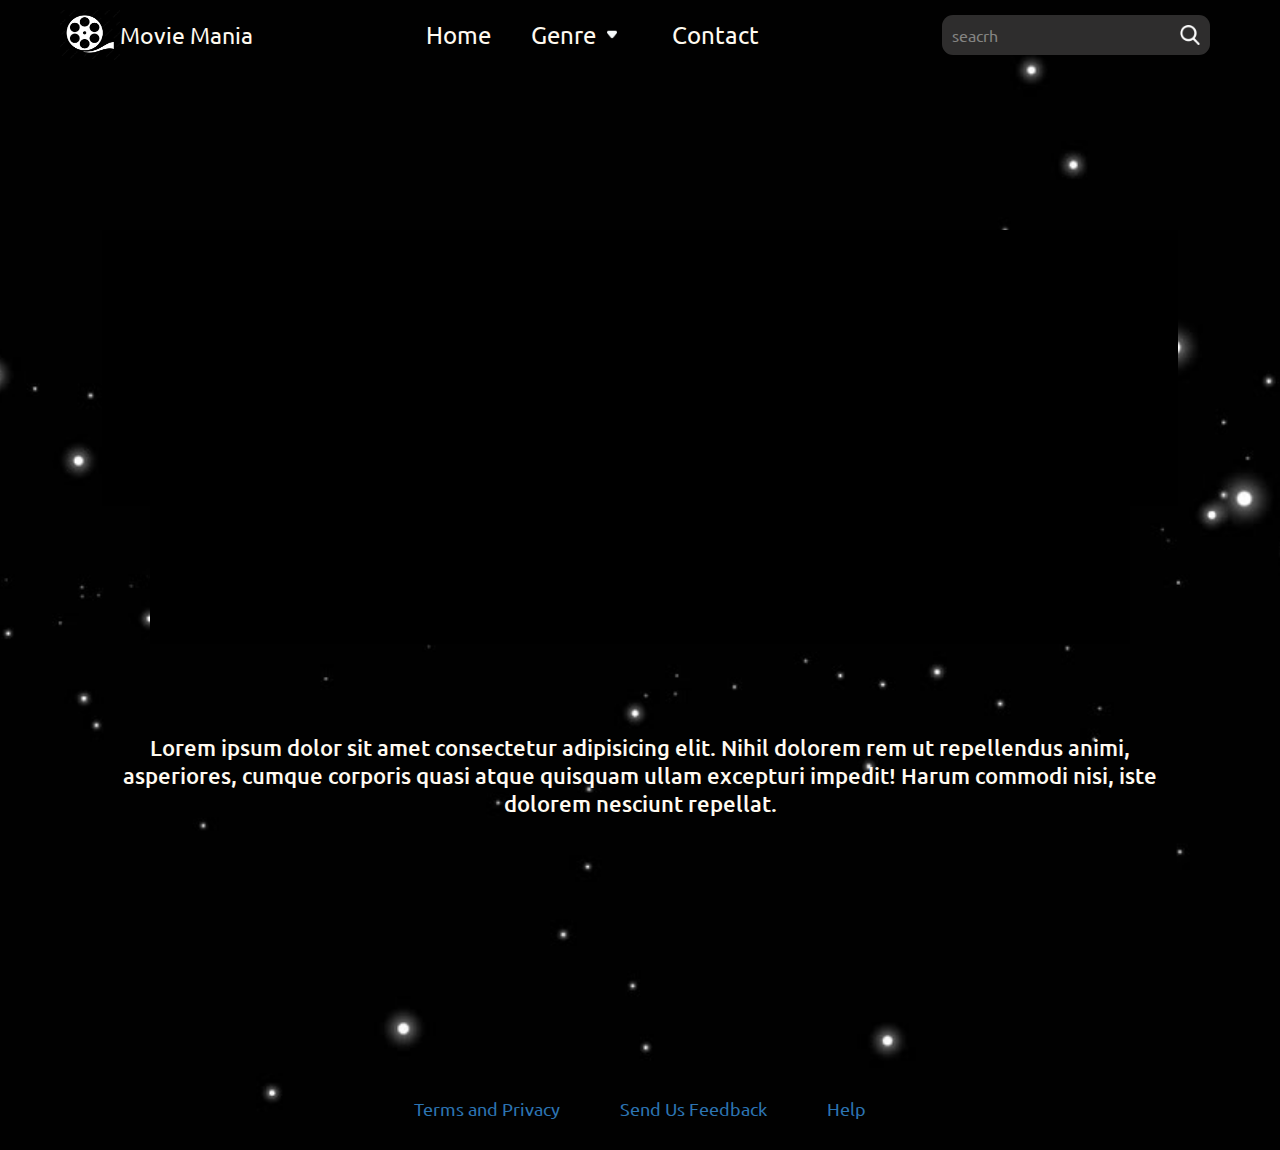
<file: index.html>
<!DOCTYPE html>
<html lang="en">
  <head>
    <meta charset="UTF-8" />
    <meta name="viewport" content="width=device-width, initial-scale=1.0" />
    <title>Movie Mania</title>
    <link rel="stylesheet" href="style.css" />
  </head>
  <body>
    <div class="page_container">
      <header>
        <div class="logo">
          <img
            src="./assest/logo.jpg"
            alt="Logo image"
            height="50"
            width="60"
          />
          <p>Movie Mania</p>
        </div>

        <nav class="navbar">
          <ul>
            <li><a href="./index.html">Home</a></li>
            <li>
              <a href="./genre.html"
                >Genre <img src="./assest/down-arrow.png" alt="+"
              /></a>
              <ul>
                <li><a href="./aaa.html">Action and Adventure</a></li>
                <li><a href="./comedy.html">Comedy</a></li>
                <li><a href="./documentary.html">Documentary</a></li>
                <li><a href="./horror.html">Horror</a></li>
              </ul>
            </li>
            <li><a href="./contact.html">Contact</a></li>
          </ul>
        </nav>

        <div class="search">
          <input type="text" placeholder="seacrh" name="seacrh" />
          <img src="./assest/search.png" alt="search_icon" />
        </div>
      </header>

      <!-- Main Section -->
      <section class="main">
        <div class="box">
          <div class="content">
            <h1>WHAT MOVIE SHOULD I<span></span></h1>
            <h1>WATCH TONIGHT?<span></span></h1>
            <p class="cont">
              Lorem ipsum dolor sit amet consectetur adipisicing elit. Nihil
              dolorem rem ut repellendus animi, asperiores, cumque corporis
              quasi atque quisquam ullam excepturi impedit! Harum commodi nisi,
              iste dolorem nesciunt repellat.
            </p>
          </div>
        </div>
      </section>

      <!-- Footer -->
      <footer>
        <div class="contain">
          <a href="#"><span>Terms and Privacy</span></a>
          <a href="#"><span>Send Us Feedback</span></a>
          <a href="./contact.html"><span>Help</span></a>
        </div>
      </footer>
    </div>
  </body>
</html>
</file>
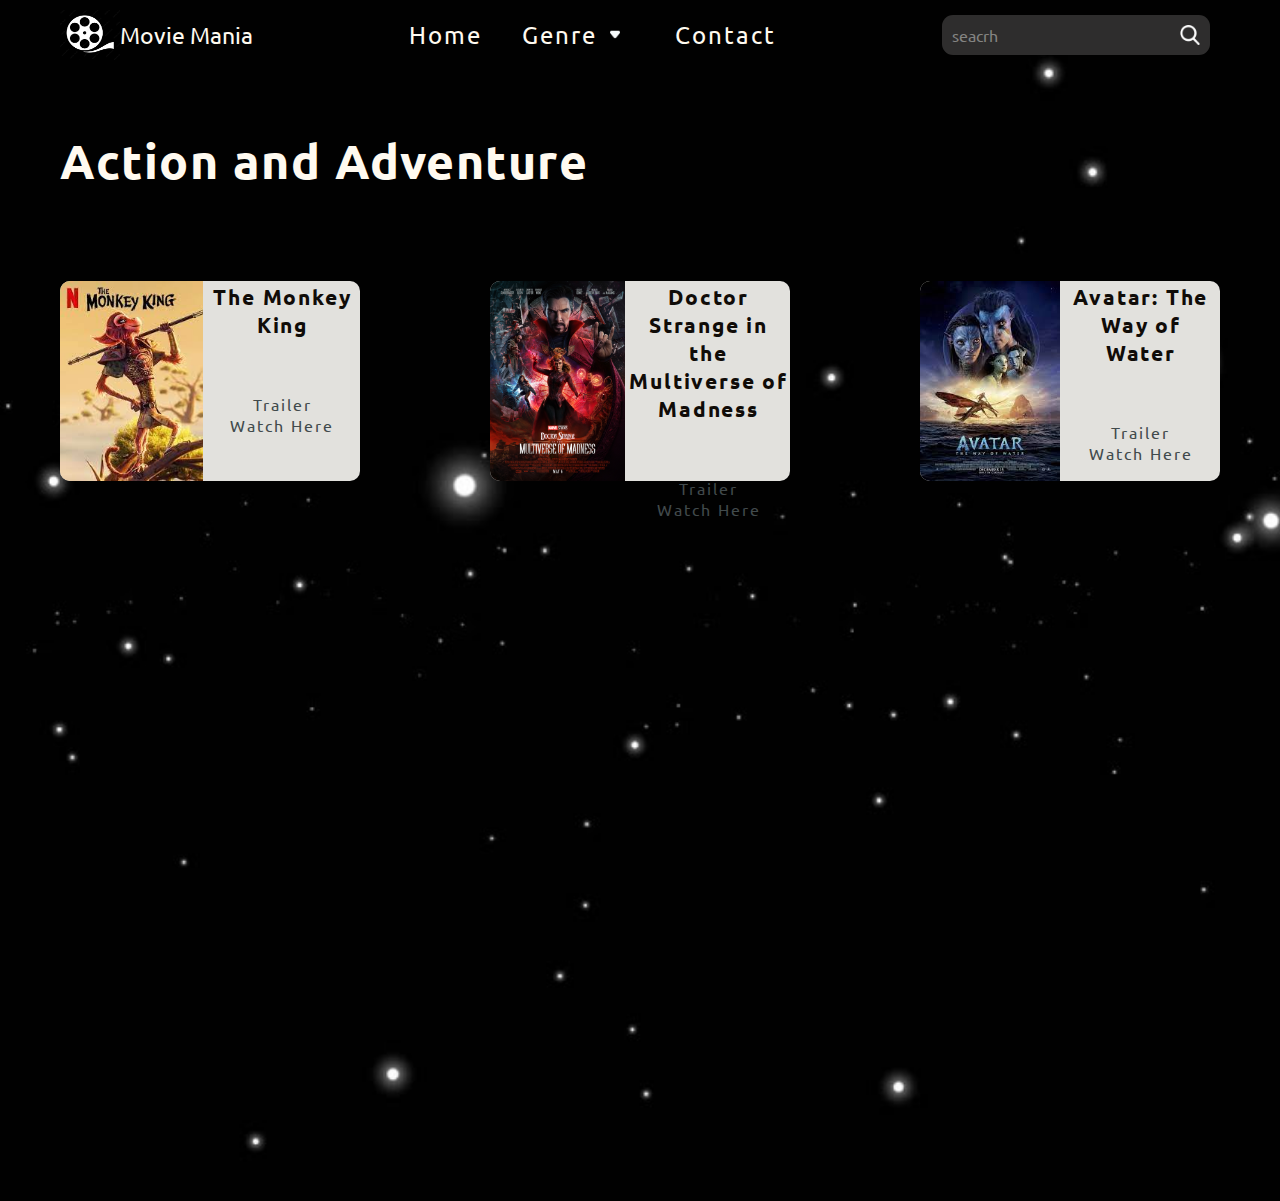
<file: aaa.html>
<!DOCTYPE html>
<html lang="en">
<head>
    <meta charset="UTF-8">
    <meta name="viewport" content="width=device-width, initial-scale=1.0">
    <title>Movie Mania</title>
    <link rel="stylesheet" href="./style.css">
    <link rel="stylesheet" href="./style2.css">
</head>
<body>


    <header>
        <div class="logo">
          <img src="./assest/logo.jpg" alt="Logo image" height="50" width="60" />
          <p>Movie Mania</p>
        </div>
  
        <nav class="navbar">
          <ul>
            <li><a href="./index.html">Home</a></li>
            <li>
              <a href="./genre.html"
                >Genre <img src="./assest/down-arrow.png" alt="+"
              /></a>
              <ul>
                <li><a href="./aaa.html">Action and Adventure</a></li>
                <li><a href="./comedy.html">Comedy</a></li>
                <li><a href="./comedy.html">Documentary</a></li>
                <li><a href="./horror.html">Horror</a></li>
              </ul>
            </li>
            <li><a href="./contact.html">Contact</a></li>
          </ul>
        </nav>
  
        <div class="search">
          <input type="text" placeholder="seacrh" name="seacrh" />
          <img src="./assest/search.png" alt="search_icon" />
        </div>
      </header>
      
      <div class="container">
        <div class="heading">
          <h2>Action and Adventure</h2>
        </div>

        <div class="box">
          <div class="card">
            <img src="./assest/monkey_king.jpeg" alt="movie poster" />
            <div class="card_content">
              <h3>The Monkey King</h3>
              <!-- <p>Charismatic Monkey and his magical fighting stick team up on an epic quest during which 
                      they must go head-to-head against gods, demons, dragons and the greatest enemy of all, Monkey's 
                      own ego.</p> -->

                <div class="link">
                  <a class="card_link" href="https://www.youtube.com/watch?v=-Ao79QJNE-s">Trailer</a>
                  <a class="card_link" href="https://www.netflix.com/in/title/80237245?source=35">Watch Here</a>
                </div>
            </div>
          </div>

          <div class="card">
            <img src="./assest/doctor_strange.jpg" alt="Movie Poster" />
            <div class="card_content">
              <h3>Doctor Strange in the Multiverse of Madness</h3>
              <!-- <p>Doctor Strange teams up with a mysterious teenage girl from his dreams who can travel 
                      across multiverses, to battle multiple threats, including other-universe versions of himself, 
                      which threaten to wipe out millions across the multiverse.</p> -->
  
              <div class="link">
                <a
                  class="card_link"
                  href="https://www.youtube.com/watch?v=aWzlQ2N6qqg"
                  >Trailer</a
                >
                <a
                  class="card_link"
                  href="https://www.google.com/search?sa=X&sca_esv=593131414&rlz=1C1CHBF_enIN1028IN1028&cs=0&biw=1536&bih=695&sxsrf=AM9HkKlQXHENAzs0E5aW1HaDLe84BmAO6Q:1703268941133&q=Doctor+Strange+in+the+Multiverse+of+Madness&stick=[base64]&lei=TdKFZZvcB5meseMPrei08Aw"
                  >Watch Here</a
                >
              </div>
            </div>
          </div>

          <div class="card">
            <img src="./assest/avatar.jpeg" alt="" />
            <div class="card_content">
              <h3>Avatar: The Way of Water</h3>
              <!-- <p>Jake Sully and Ney'tiri have formed a family and are doing everything to stay together. 
                      However, they must leave their home and explore the regions of Pandora. When an ancient threat 
                      resurfaces, Jake must fight a difficult war against the humans.</p> -->
  
              <div class="link">
                <a
                  class="card_link"
                  href="https://www.youtube.com/watch?v=d9MyW72ELq0"
                  >Trailer</a
                >
                <a
                  class="card_link"
                  href="https://www.hotstar.com/in/paywall?content_id=1260142021&content_title=Avatar%3A+The+Way+of+Water&content_type=MOVIE&failed_pc_entitlement_context=%7B%22playback_list_platforms%22%3A%22web%22%2C%22tags%22%3A%22vip%2Cpaid%22%7D&failed_pc_entitlement_required=%5B%22tags%22%2C%22playback_list_platforms%22%5D&is_content_paid=true&utm_source=gwa"
                  >Watch Here</a
                >
              </div>
            </div>
          </div>
        </div>

      </div>
</body>
</html>
</file>
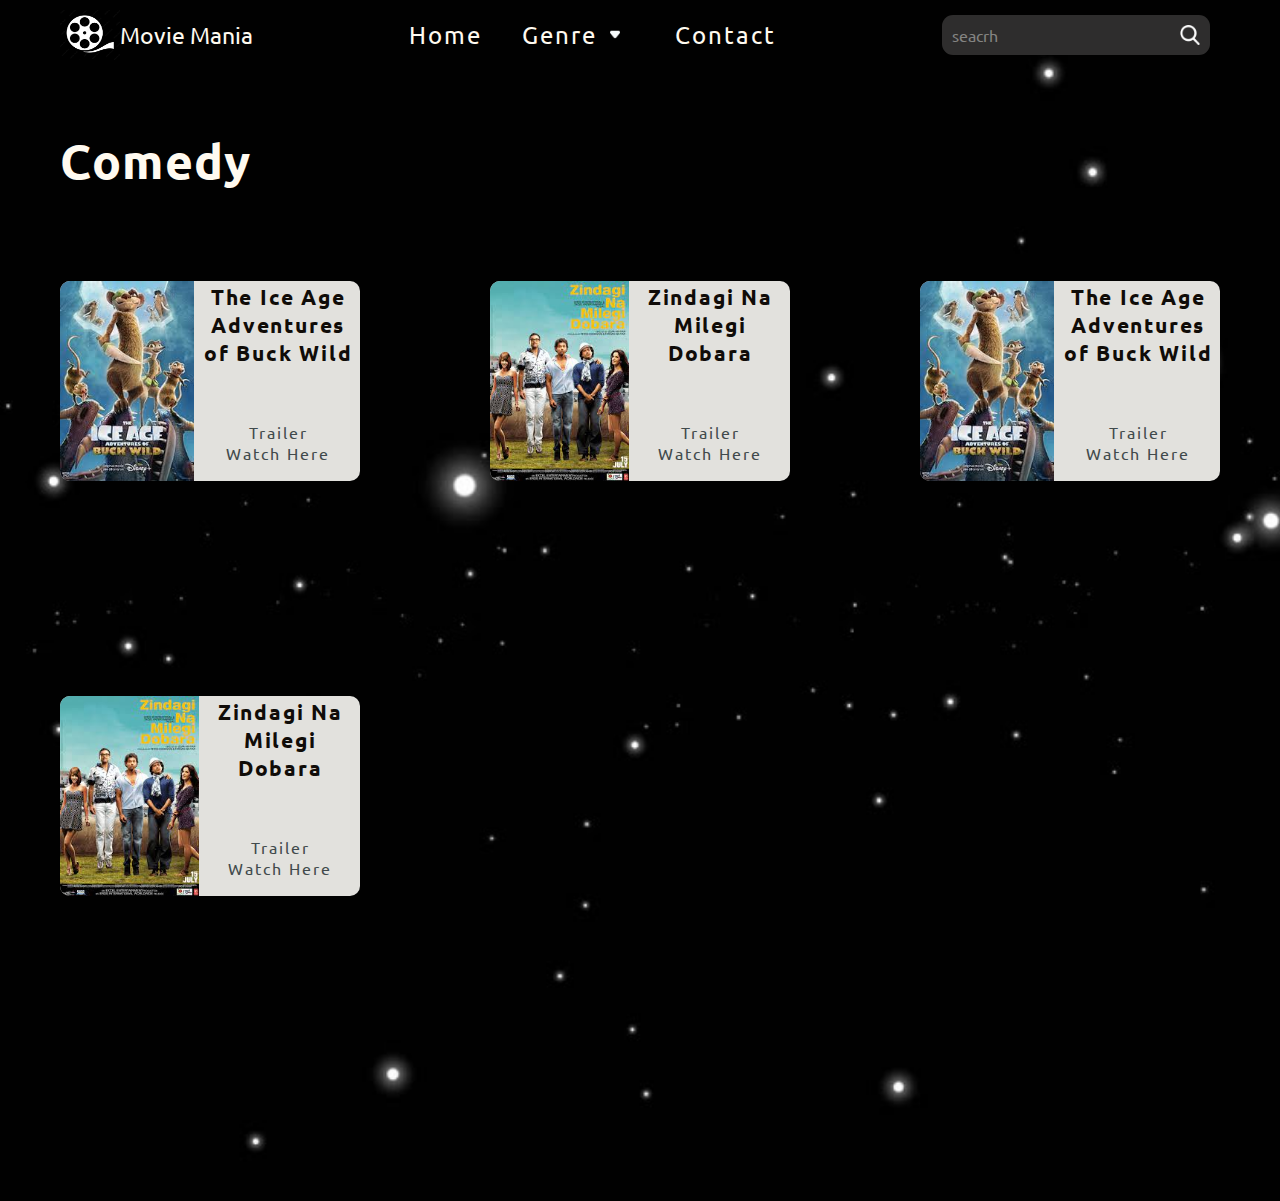
<file: comedy.html>
<!DOCTYPE html>
<html lang="en">
<head>
    <meta charset="UTF-8">
    <meta name="viewport" content="width=device-width, initial-scale=1.0">
    <title>Movie Mania</title>
    <link rel="stylesheet" href="./style.css">
    <link rel="stylesheet" href="./style2.css">
</head>
<body>
    <header>
        <div class="logo">
            <img src="./assest/logo.jpg" alt="Logo image" height="50" width="60">
            <p>Movie Mania</p>
        </div>

        <nav class="navbar">
            <ul>
                <li><a href="./index.html">Home</a></li>
                <li><a href="./genre.html">Genre <img src="./assest/down-arrow.png" alt="+"></a>
                    <ul>
                        <li><a href="./aaa.html">Action and Adventure</a></li>
                        <li><a href="./comedy.html">Comedy</a></li>
                        <li><a href="./documentary.html">Documentary</a></li>
                        <li><a href="./horror.html">Horror</a></li>
                    </ul>
                </li>
                <li><a href="./contact.html">Contact</a></li>
            </ul>
        </nav>

        <div class="search">
            <input type="text" placeholder="seacrh" name="seacrh">
            <img src="./assest/search.png" alt="search_icon">
        </div>
    </header>

    <!-- Main Section -->
    <div class="container">
        <div class="heading">
            <h2>Comedy</h2>
        </div>

        <div class="box">
            <div class="card">
                <img src="./assest/ice_age.jpeg" alt="movie poster">
                <div class="card_content">
                    <h3>The Ice Age Adventures of Buck Wild</h3>
                    <!-- <p>Buck, Crash, and Eddy try to keep the Lost World from being overtaken by dinosaurs, 
                    as they set out to find a place of their own.</p> -->

                    <div class="link">
                        <a class="card_link" href="https://www.youtube.com/watch?v=0U0L4uT0btQ">Trailer</a>
                        <a class="card_link" href="https://www.hotstar.com/in/paywall?content_id=1260080202&content_title=The+Ice+Age+Adventures+of+Buck+Wild&content_type=MOVIE&failed_pc_entitlement_context=%7B%22playback_list_platforms%22%3A%22web%22%2C%22tags%22%3A%22vip%2Cpaid%22%7D&failed_pc_entitlement_required=%5B%22tags%22%2C%22playback_list_platforms%22%5D&is_content_paid=true&utm_source=gwa">Watch Here</a>
                    </div>
                </div>
            </div>

            <div class="card">
                <img src="./assest/z.jpeg" alt="Movie Poster">
                <div class="card_content">
                    <h3>Zindagi Na Milegi Dobara</h3>
                    <!-- <p>The story about three old friends, Kabir, Arjun and Imraan, reuniting after many years for a bachelor party trip before Kabir 
                    gets married. The trip changes their perception about life with many unforgettable experiences 
                    which include Laila (Katrina Kaif) and a lot of self-realisation. Watch the thrilling experience 
                    which teaches a lot about life.</p> -->

                    <div class="link">   
                        <a class="card_link" href="https://www.youtube.com/watch?v=FJrpcDgC3zU">Trailer</a>
                        <a class="card_link" href="https://www.primevideo.com/detail/0TZV1UJ71TP46I86TZZ50HUJMW/ref=atv_br_def_r_br_c_hUhMb1smr_1_35">Watch Here</a>
                    </div>     
                </div>
            </div>

            <div class="card">
                <img src="./assest/ice_age.jpeg" alt="movie poster">
                <div class="card_content">
                    <h3>The Ice Age Adventures of Buck Wild</h3>
                    <!-- <p>Buck, Crash, and Eddy try to keep the Lost World from being overtaken by dinosaurs, 
                    as they set out to find a place of their own.</p> -->

                    <div class="link">
                        <a class="card_link" href="https://www.youtube.com/watch?v=0U0L4uT0btQ">Trailer</a>
                        <a class="card_link" href="https://www.hotstar.com/in/paywall?content_id=1260080202&content_title=The+Ice+Age+Adventures+of+Buck+Wild&content_type=MOVIE&failed_pc_entitlement_context=%7B%22playback_list_platforms%22%3A%22web%22%2C%22tags%22%3A%22vip%2Cpaid%22%7D&failed_pc_entitlement_required=%5B%22tags%22%2C%22playback_list_platforms%22%5D&is_content_paid=true&utm_source=gwa">Watch Here</a>
                    </div>
                </div>
            </div>

            <div class="card">
                <img src="./assest/z.jpeg" alt="Movie Poster">
                <div class="card_content">
                    <h3>Zindagi Na Milegi Dobara</h3>
                    <!-- <p>The story about three old friends, Kabir, Arjun and Imraan, reuniting after many years for a bachelor party trip before Kabir 
                    gets married. The trip changes their perception about life with many unforgettable experiences 
                    which include Laila (Katrina Kaif) and a lot of self-realisation. Watch the thrilling experience 
                    which teaches a lot about life.</p> -->

                    <div class="link">   
                        <a class="card_link" href="https://www.youtube.com/watch?v=FJrpcDgC3zU">Trailer</a>
                        <a class="card_link" href="https://www.primevideo.com/detail/0TZV1UJ71TP46I86TZZ50HUJMW/ref=atv_br_def_r_br_c_hUhMb1smr_1_35">Watch Here</a>
                    </div>     
                </div>
            </div>
        </div>
    </div>
</body>
</html>
</file>
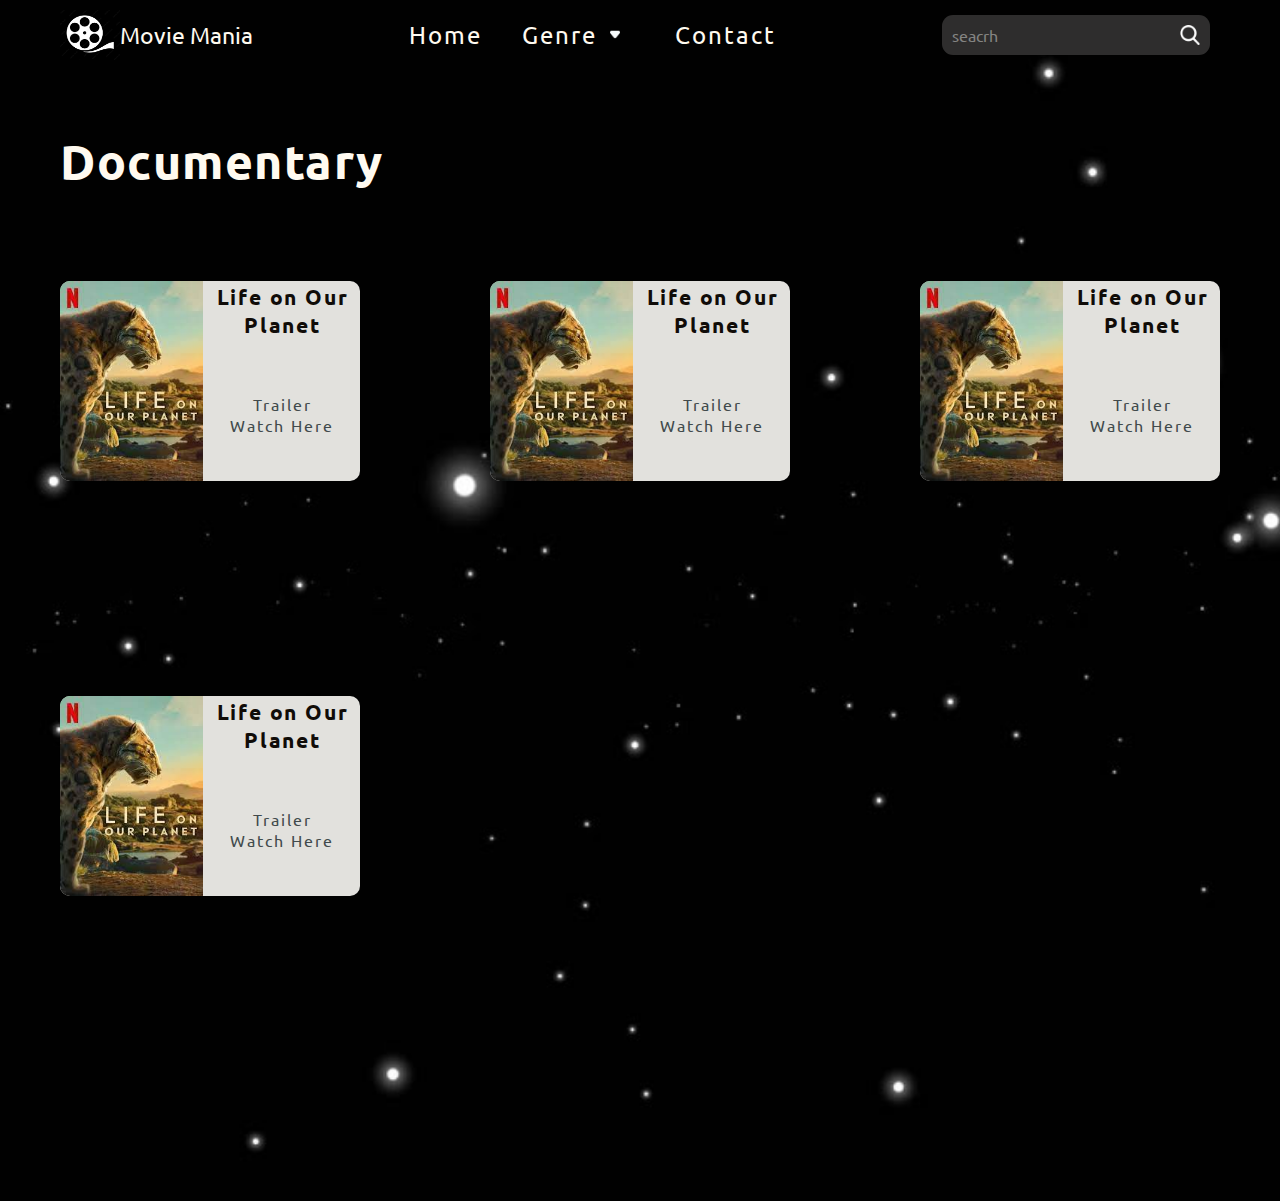
<file: documentary.html>
<!DOCTYPE html>
<html lang="en">
<head>
    <meta charset="UTF-8">
    <meta name="viewport" content="width=, initial-scale=1.0">
    <title>Movie Mania</title>
    <link rel="stylesheet" href="./style.css">
    <link rel="stylesheet" href="./style2.css">
</head>
<body>
    <header>
        <div class="logo">
          <img src="./assest/logo.jpg" alt="Logo image" height="50" width="60" />
          <p>Movie Mania</p>
        </div>
  
        <nav class="navbar">
          <ul>
            <li><a href="./index.html">Home</a></li>
            <li>
              <a href="./genre.html"
                >Genre <img src="./assest/down-arrow.png" alt="+"
              /></a>
              <ul>
                <li><a href="./aaa.html">Action and Adventure</a></li>
                <li><a href="./comedy.html">Comedy</a></li>
                <li><a href="./documentary.html">Documentary</a></li>
                <li><a href="./horror.html">Horror</a></li>
              </ul>
            </li>
            <li><a href="./contact.html">Contact</a></li>
          </ul>
        </nav>
  
        <div class="search">
          <input type="text" placeholder="seacrh" name="seacrh" />
          <img src="./assest/search.png" alt="search_icon" />
        </div>
    </header>
    
    <!-- Main Section -->
    <div class="container">
        <div class="heading">
          <h2>Documentary</h2>
        </div>
  
        <div class="box">
          <div class="card">
            <img src="./assest/life.jpeg" alt="movie poster" />
            <div class="card_content">
              <h3>Life on Our Planet</h3>
              <!-- <p>The story of life's epic, 4 billion-year journey on Earth, told through its ruling dynasties, 
                      its underdogs and the cataclysmic events that reshaped it.</p> -->
  
              <div class="link">
                <a
                  class="card_link"
                  href="https://www.youtube.com/watch?v=xy1v0pzMP4g"
                  >Trailer</a
                >
                <a
                  class="card_link"
                  href="https://www.netflix.com/in/title/80213846?source=35"
                  >Watch Here</a
                >
              </div>
            </div>
          </div>
  
          <div class="card">
            <img src="./assest/life.jpeg" alt="movie poster" />
            <div class="card_content">
              <h3>Life on Our Planet</h3>
              <!-- <p>The story of life's epic, 4 billion-year journey on Earth, told through its ruling dynasties, 
                      its underdogs and the cataclysmic events that reshaped it.</p> -->
  
              <div class="link">
                <a
                  class="card_link"
                  href="https://www.youtube.com/watch?v=xy1v0pzMP4g"
                  >Trailer</a
                >
                <a
                  class="card_link"
                  href="https://www.netflix.com/in/title/80213846?source=35"
                  >Watch Here</a
                >
              </div>
            </div>
          </div>
  
          <div class="card">
            <img src="./assest/life.jpeg" alt="movie poster" />
            <div class="card_content">
              <h3>Life on Our Planet</h3>
              <!-- <p>The story of life's epic, 4 billion-year journey on Earth, told through its ruling dynasties, 
                      its underdogs and the cataclysmic events that reshaped it.</p> -->
  
              <div class="link">
                <a
                  class="card_link"
                  href="https://www.youtube.com/watch?v=xy1v0pzMP4g"
                  >Trailer</a
                >
                <a
                  class="card_link"
                  href="https://www.netflix.com/in/title/80213846?source=35"
                  >Watch Here</a
                >
              </div>
            </div>
          </div>
  
          <div class="card">
            <img src="./assest/life.jpeg" alt="movie poster" />
            <div class="card_content">
              <h3>Life on Our Planet</h3>
              <!-- <p>The story of life's epic, 4 billion-year journey on Earth, told through its ruling dynasties, 
                      its underdogs and the cataclysmic events that reshaped it.</p> -->
  
              <div class="link">
                <a
                  class="card_link"
                  href="https://www.youtube.com/watch?v=xy1v0pzMP4g"
                  >Trailer</a
                >
                <a
                  class="card_link"
                  href="https://www.netflix.com/in/title/80213846?source=35"
                  >Watch Here</a
                >
              </div>
            </div>
          </div>
        </div>
      </div>
</body>
</html>
</file>
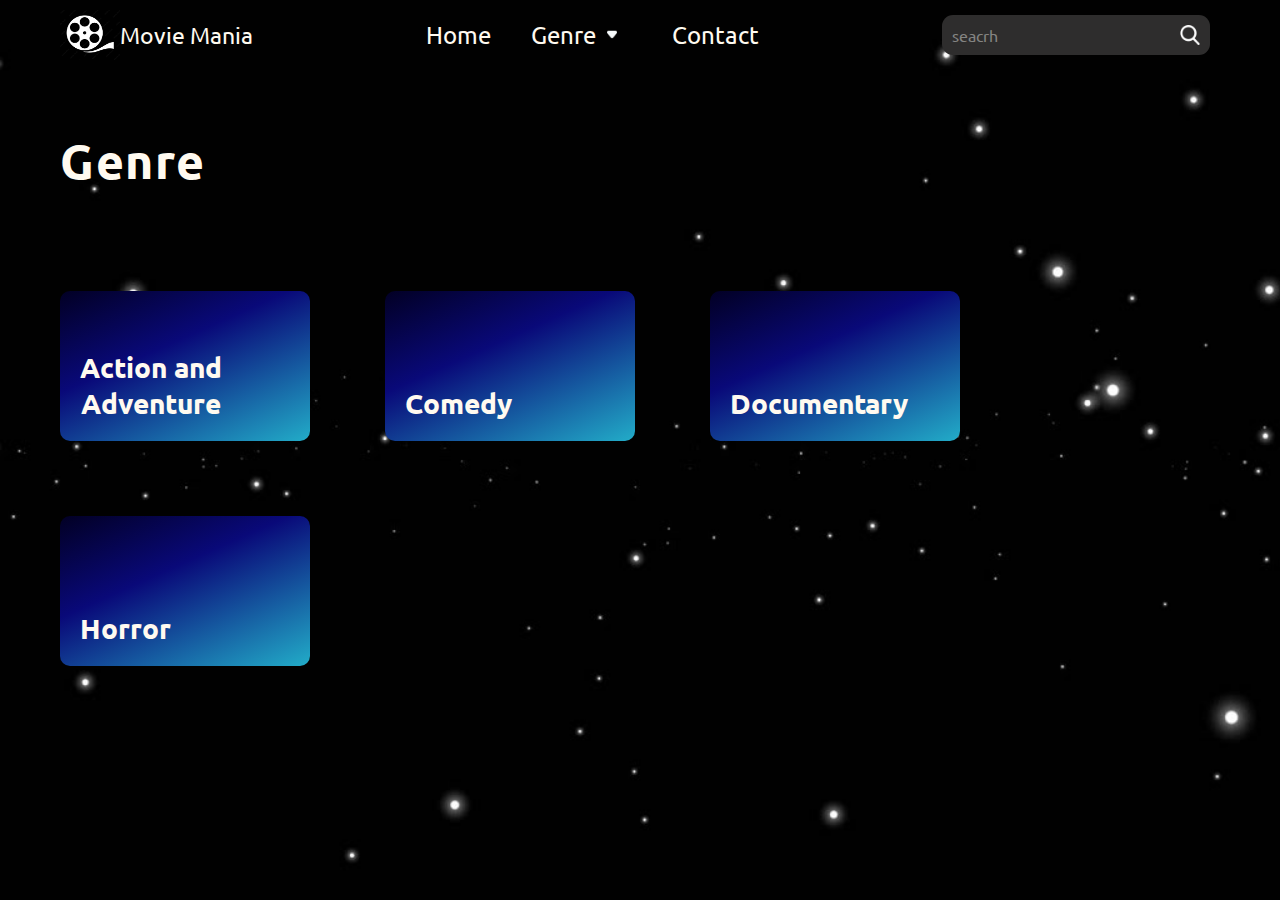
<file: genre.html>
<!DOCTYPE html>
<html lang="en">
<head>
    <meta charset="UTF-8">
    <meta name="viewport" content="width=device-width, initial-scale=1.0">
    <title>Movie Mania</title>
    <link rel="stylesheet" href="genre.css">
    <link rel="stylesheet" href="style.css">

</head>
<body>
    
    <header>
        <div class="logo">
            <img src="./assest/logo.jpg" alt="Logo image" height="50" width="60">
            <p>Movie Mania</p>
        </div>

        <nav class="navbar">
            <ul>
                <li><a href="./index.html">Home</a></li>
                <li><a href="./genre.html">Genre <img src="./assest/down-arrow.png" alt="+"></a>
                    <ul>
                        <li><a href="./aaa.html">Action and Adventure</a></li>
                        <li><a href="./comedy.html">Comedy</a></li>
                        <li><a href="./documentary.html">Documentary</a></li>
                        <li><a href="./horror.html">Horror</a></li>
                    </ul>
                </li>
                <li><a href="./contact.html">Contact</a></li>
            </ul>
        </nav>

        <div class="search">
            <input type="text" placeholder="seacrh" name="seacrh">
            <img src="./assest/search.png" alt="search_icon">
        </div>
    </header>

    <!-- Main Section -->
    <div class="container">
        <div class="heading">
            <h2>Genre</h2>
        </div>

        <div class="box">
            <div class="card">
                <h3 class="content"><a href="./aaa.html">Action and <br> Adventure</a></h3>
            </div>

            <div class="card">
                <h3 class="content"><a href="./comedy.html">Comedy</a></h3>
            </div>

            <div class="card">
                <h3 class="content"><a href="./documentary.html">Documentary</a></h3>
            </div>

            <div class="card">
                <h3 class="content"><a href="./horror.html">Horror</a></h3>
            </div>
        </div>
    </div>
</body>
</html>
</file>
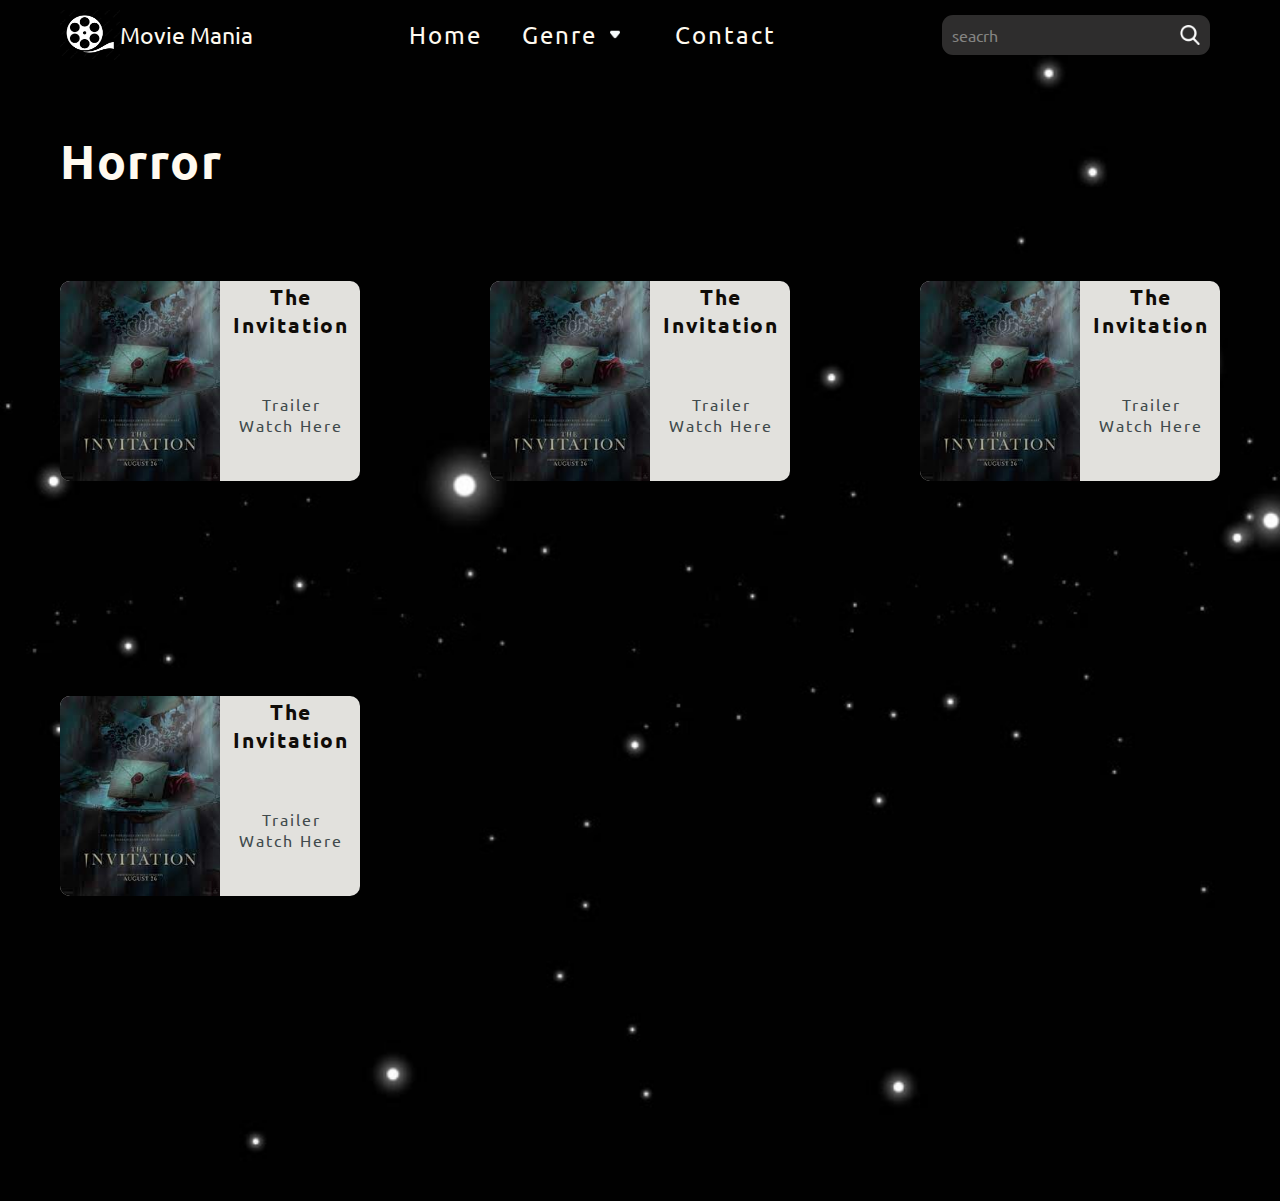
<file: horror.html>
<!DOCTYPE html>
<html lang="en">
<head>
    <meta charset="UTF-8">
    <meta name="viewport" content="width=device-width, initial-scale=1.0">
    <title>Movie Mania</title>
    <link rel="stylesheet" href="./style.css">
    <link rel="stylesheet" href="./style2.css">
</head>
<body>
    <header>
        <div class="logo">
            <img src="./assest/logo.jpg" alt="Logo image" height="50" width="60">
            <p>Movie Mania</p>
        </div>

        <nav class="navbar">
            <ul>
                <li><a href="./index.html">Home</a></li>
                <li><a href="./genre.html">Genre <img src="./assest/down-arrow.png" alt="+"></a>
                    <ul>
                        <li><a href="./aaa.html">Action and Adventure</a></li>
                        <li><a href="./comedy.html">Comedy</a></li>
                        <li><a href="./documentary.html">Documentary</a></li>
                        <li><a href="./horror.html">Horror</a></li>
                    </ul>
                </li>
                <li><a href="./contact.html">Contact</a></li>
            </ul>
        </nav>

        <div class="search">
            <input type="text" placeholder="seacrh" name="seacrh">
            <img src="./assest/search.png" alt="search_icon">
        </div>
    </header>

    <!-- Main Section -->
    <div class="container">
        <div class="heading">
            <h2>Horror</h2>
        </div>

        <div class="box">
            <div class="card">
                <img src="./assest/invitation.jpeg" alt="movie poster">
                <div class="card_content">
                    <h3>The Invitation</h3>
                    <!-- <p>Evie's long-lost cousin invites her to a swanky English wedding, where she uncovers a 
                    dark and twisted family secret that threatens to upend her life.</p> -->

                    <div class="link">
                        <a class="card_link" href="https://www.youtube.com/watch?v=5bL1ftuxgOE">Trailer</a>
                        <a class="card_link" href="https://www.netflix.com/in/title/81623510?source=35">Watch Here</a>
                    </div>
                </div>
            </div>

            <div class="card">
                <img src="./assest/invitation.jpeg" alt="movie poster">
                <div class="card_content">
                    <h3>The Invitation</h3>
                    <!-- <p>Evie's long-lost cousin invites her to a swanky English wedding, where she uncovers a 
                    dark and twisted family secret that threatens to upend her life.</p> -->

                    <div class="link">
                        <a class="card_link" href="https://www.youtube.com/watch?v=5bL1ftuxgOE">Trailer</a>
                        <a class="card_link" href="https://www.netflix.com/in/title/81623510?source=35">Watch Here</a>
                    </div>
                </div>
            </div>

            <div class="card">
                <img src="./assest/invitation.jpeg" alt="movie poster">
                <div class="card_content">
                    <h3>The Invitation</h3>
                    <!-- <p>Evie's long-lost cousin invites her to a swanky English wedding, where she uncovers a 
                    dark and twisted family secret that threatens to upend her life.</p> -->

                    <div class="link">
                        <a class="card_link" href="https://www.youtube.com/watch?v=5bL1ftuxgOE">Trailer</a>
                        <a class="card_link" href="https://www.netflix.com/in/title/81623510?source=35">Watch Here</a>
                    </div>
                </div>
            </div>

            <div class="card">
                <img src="./assest/invitation.jpeg" alt="movie poster">
                <div class="card_content">
                    <h3>The Invitation</h3>
                    <!-- <p>Evie's long-lost cousin invites her to a swanky English wedding, where she uncovers a 
                    dark and twisted family secret that threatens to upend her life.</p> -->

                    <div class="link">
                        <a class="card_link" href="https://www.youtube.com/watch?v=5bL1ftuxgOE">Trailer</a>
                        <a class="card_link" href="https://www.netflix.com/in/title/81623510?source=35">Watch Here</a>
                    </div>
                </div>
            </div>
        </div>
    </div>
</body>
</html>
</file>
<file: style.css>
@import url('https://fonts.googleapis.com/css2?family=Lato:wght@300&family=Montserrat:wght@300&family=PT+Serif:wght@400;700&family=Ubuntu&display=swap');
*, *::before, *::after {
    margin: 0;
    padding: 0;
    box-sizing: border-box;
    font-family: 'Ubuntu', sans-serif;
}

body{
    min-height: 100vh;
    width: 100%;
    background: url(./assest/maxresdefault.jpg);
    background-repeat: no-repeat;
    background-size: cover;
    background-position: center;
}

header{
    position: relative;
    top:0;
    left:0;
    right:0;
    display: flex;
    align-items: center;
    justify-content: space-between;
    color: #FFFAF0;
    z-index: 1000;
    margin: 0 60px;
    transition: all .3s ease;
}

.logo{
    display: flex;
    flex-direction: row;
    align-items: center;
    font-size: 23px;
    font-weight: 400;
}

header .navbar ul{
    list-style: none;
}

header .navbar ul li{
    position: relative;
    float: left;
}

header .navbar ul li a{
    font-size: 24px;
    padding: 20px;
    color: #FFFAF0;
    text-decoration: none;
    display: block;
}

header .navbar ul li a img{
    width: 20px;
    height: 20px;
    margin-right: 10px;
}

header .navbar ul li a:hover{
    color: #2C74B3;
}

header .navbar ul li ul{
    position: absolute;
    left: 0;
    width: 200px;
    background-color: #2c2b2b;
    display: none;
}

header .navbar ul li:hover > ul{
    display: initial;
}
.search{
    position: relative;
    display: flex;
    align-items: center;
    margin: 10px;

}

.search input{
    all: unset;
    padding: 10px;
    border-radius: 11px;
    background-color: #2e2d2d;
}

.search input::placeholder{
    color: #848482;
}

.search img{
    position: absolute;
    right: 10px;
    width: 20px;
    height: 20px;
    cursor: pointer;
}

.main .box{
    position: relative;
    display: flex;
    justify-content: center;
    align-items: center;
    padding: 10rem 8%;
}

.content{
    color: #FFFAF0;
    text-align: center;
}

h1{
    color: transparent;
    font-size: 7rem;
    font-weight: 600;
    position: relative;
    display: inline-block;
    animation: text .5s ease forwards;
    animation-delay: 1s;
}

.cont{
    font-size: 1.4rem;
    font-weight: 500;
    margin: 90px 0;
}

h1 span{
    position: absolute;
    left: 0;
    top: 0;
    height: 100%;
    width: 100%;
    background-color: #000000;
    animation: overlay 1s ease forwards;
    animation-delay: .5s;
}

h1:nth-child(1){
    animation-delay: 1s;
}

h1:nth-child(2){
    animation-delay: 2s;
}

h1:nth-child(1) span{
    animation-delay: .5s;
}

h1:nth-child(2) span{
    animation-delay: 1.5s;
}

footer{
    position: relative;
    padding: 30px 60px;
    z-index: 1000;
    color: #FFFAF0;
}

.contain{
    display: flex;
    justify-content: center;
    gap: 60px;
}

.contain a{
    text-decoration: none;
    color: #2C74B3;
    font-size: 18px;
    font-weight: 400;
    transition: all .3s ease;
}

.contain a:hover{
    color: #FFFAF0;
}

@keyframes overlay{
    50%{
        width: 100%;
        left: 0;
    }
    100%{
        left: 100%;
        width: 0;
    }
}

/* This is a CSS animation for the text color change */
@keyframes text{
    100%{
        color: #FFFAF0;
    }
}
</file>
<file: style2.css>
.container{
    width: 100%;
    height: 100%;
    margin: 0 auto;
    display: flex;
    flex-direction: column;
    padding: 60px;
    gap: 50px;
}

.heading{
    font-size: 2rem;
    font-weight: 600;
    color: #FFFAF0;
    letter-spacing: 1.5px;
}

.box{
    width: 100%;
    height: 100vh;
    display: flex;
    flex-wrap: wrap;
    justify-content: space-between;
    gap: 10px;
    padding: 40px 0;
}

.card{
    width: 300px;
    height: 200px;
    display: flex;
    flex-direction: row;
    gap: 2px;
    background-color: #e2e1dd;
    /* color: #FFFAF0; */
    border-radius: 10px;
}

.card_content{
    /* margin: 20px 0; */
    padding: 2px;
    display: flex;
    flex-direction: column;
}

.card_content h3{
    font-size: 1.3rem;
    font-weight: 600;
    letter-spacing: 1.8px;
    text-align: center;
    padding-bottom: 15px;
    color: #100C08;
}

.card img{
    border-radius: 10px 0 0 10px;
}

.card:hover{
    transform: scale(1.1);
    box-shadow: 0px 0px 15px 4px rgba(255,250,240,0.5);
    transition: all 0.3s ease-in-out;
    cursor: pointer;
}


.link{
    display: flex;
    flex-direction: column;
    align-items: center;
    margin: 40px 0;
    line-height: 1.3;
    
}


a{
    text-decoration: none;
    color: #414A4C;
    letter-spacing: 2px;
}

a:hover{
    color: #060c12;
}
</file>
<file: genre.css>
.container{
    width: 100%;
    height: 100%;
    display: flex;
    flex-direction: column;
    padding: 60px;
    gap: 50px;
}

.heading{
    font-size: 2rem;
    font-weight: 600;
    color: #FFFAF0;
    letter-spacing: 1.5px;
}

.box{
    width: 100%;
    height: 100%;
    display: flex;
    flex-wrap: wrap;
    gap: 75px;
    padding: 50px 0;
}

.card{
    width: 250px;
    height: 150px;
    display: flex;
    gap: 20px;
    padding: 20px;
    border-radius: 10px;
    background: rgb(2,0,36);
    background: linear-gradient(156deg, rgba(2,0,36,1) 0%, rgba(9,9,121,1) 39%, rgba(34,172,200,1) 100%);
}

.content{
    display: flex;
    flex-direction: column;
    justify-content: flex-end;
    font-size: 28px;
    font-weight: 600;
}

a{
    text-decoration: none;
    color: #FFFAF0;
    text-align: center;
}

a:hover{
    color: #060c12;
}

.card:hover{
    transform: scale(1.1);
    box-shadow: 0px 0px 15px 4px rgba(255,250,240,0.5);
    transition: all 0.3s ease-in-out;
    cursor: pointer;
    
}

@media screen and (max-width: 768px){
    .box{
        gap: 30px;
    }
    .card{
        height: 100px;
        padding: 10px;
    }
    .content{
        font-size: 20px;

    }
}
</file>
